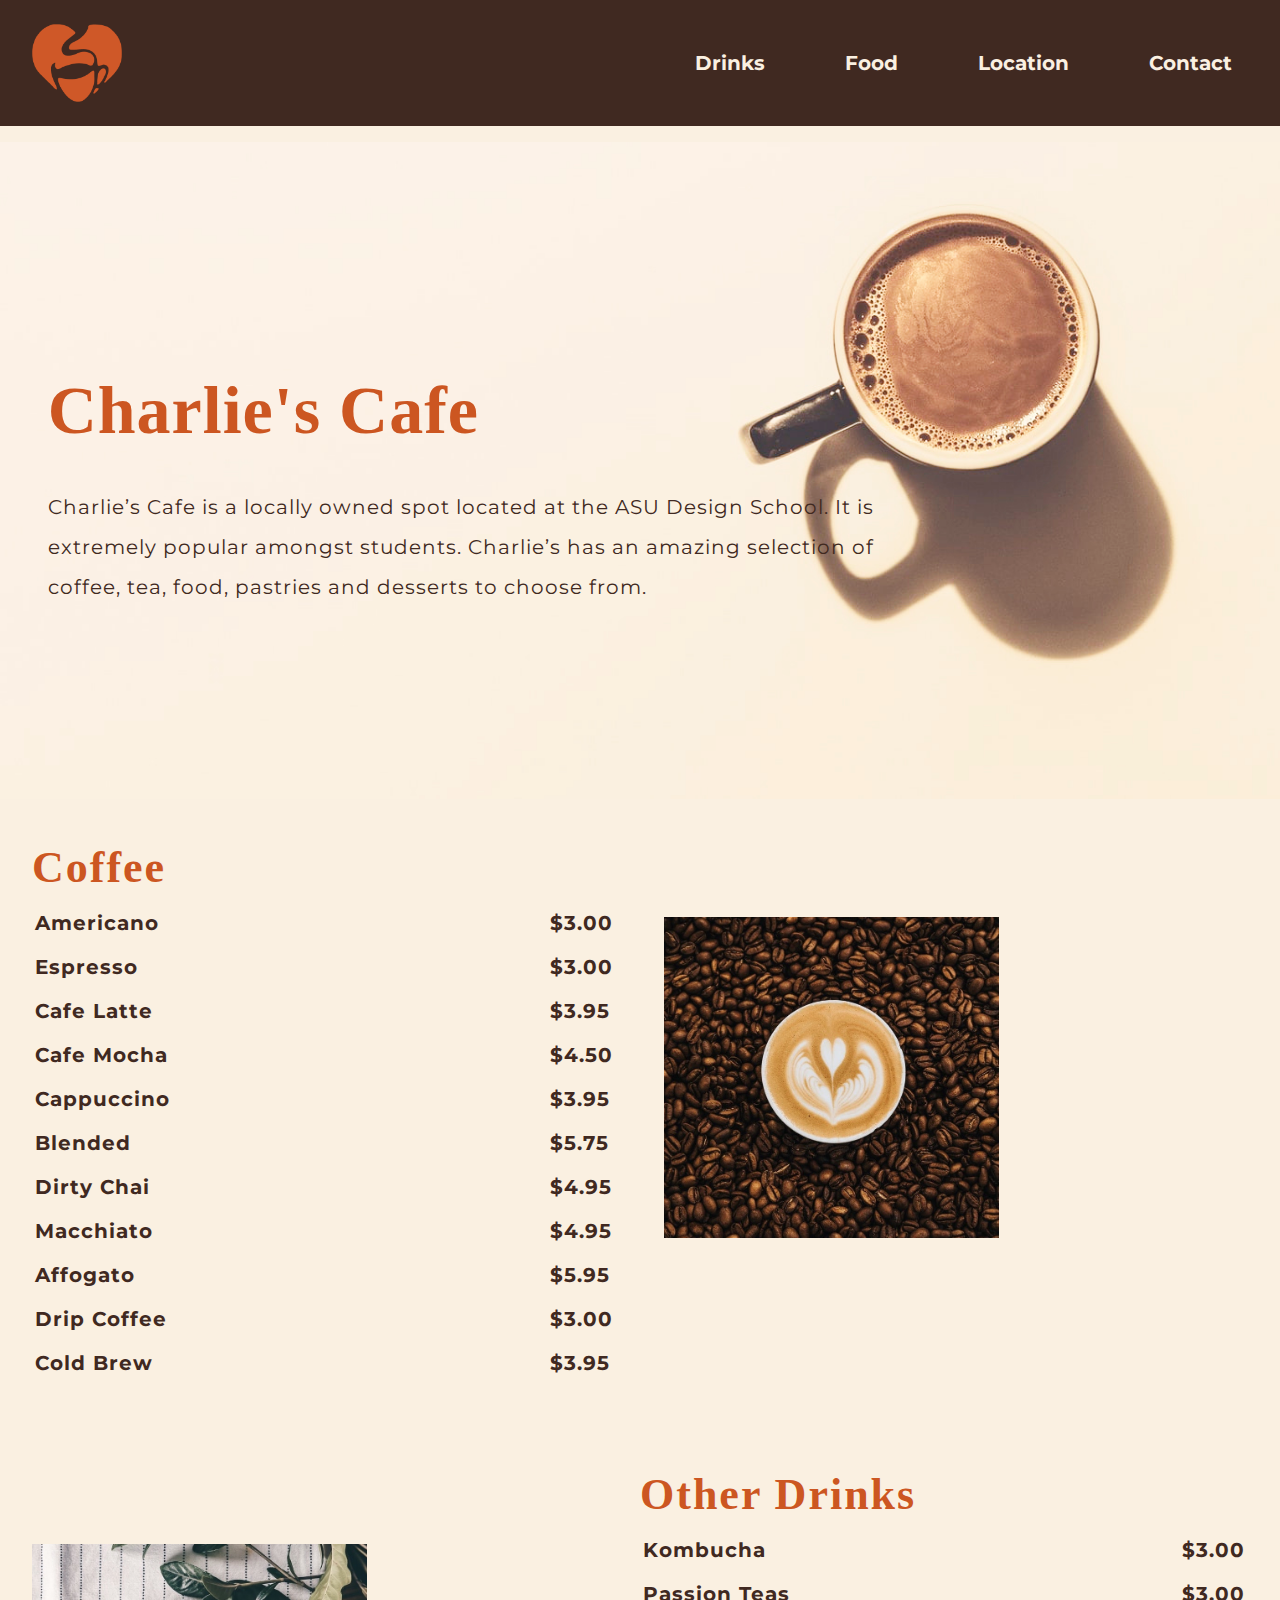
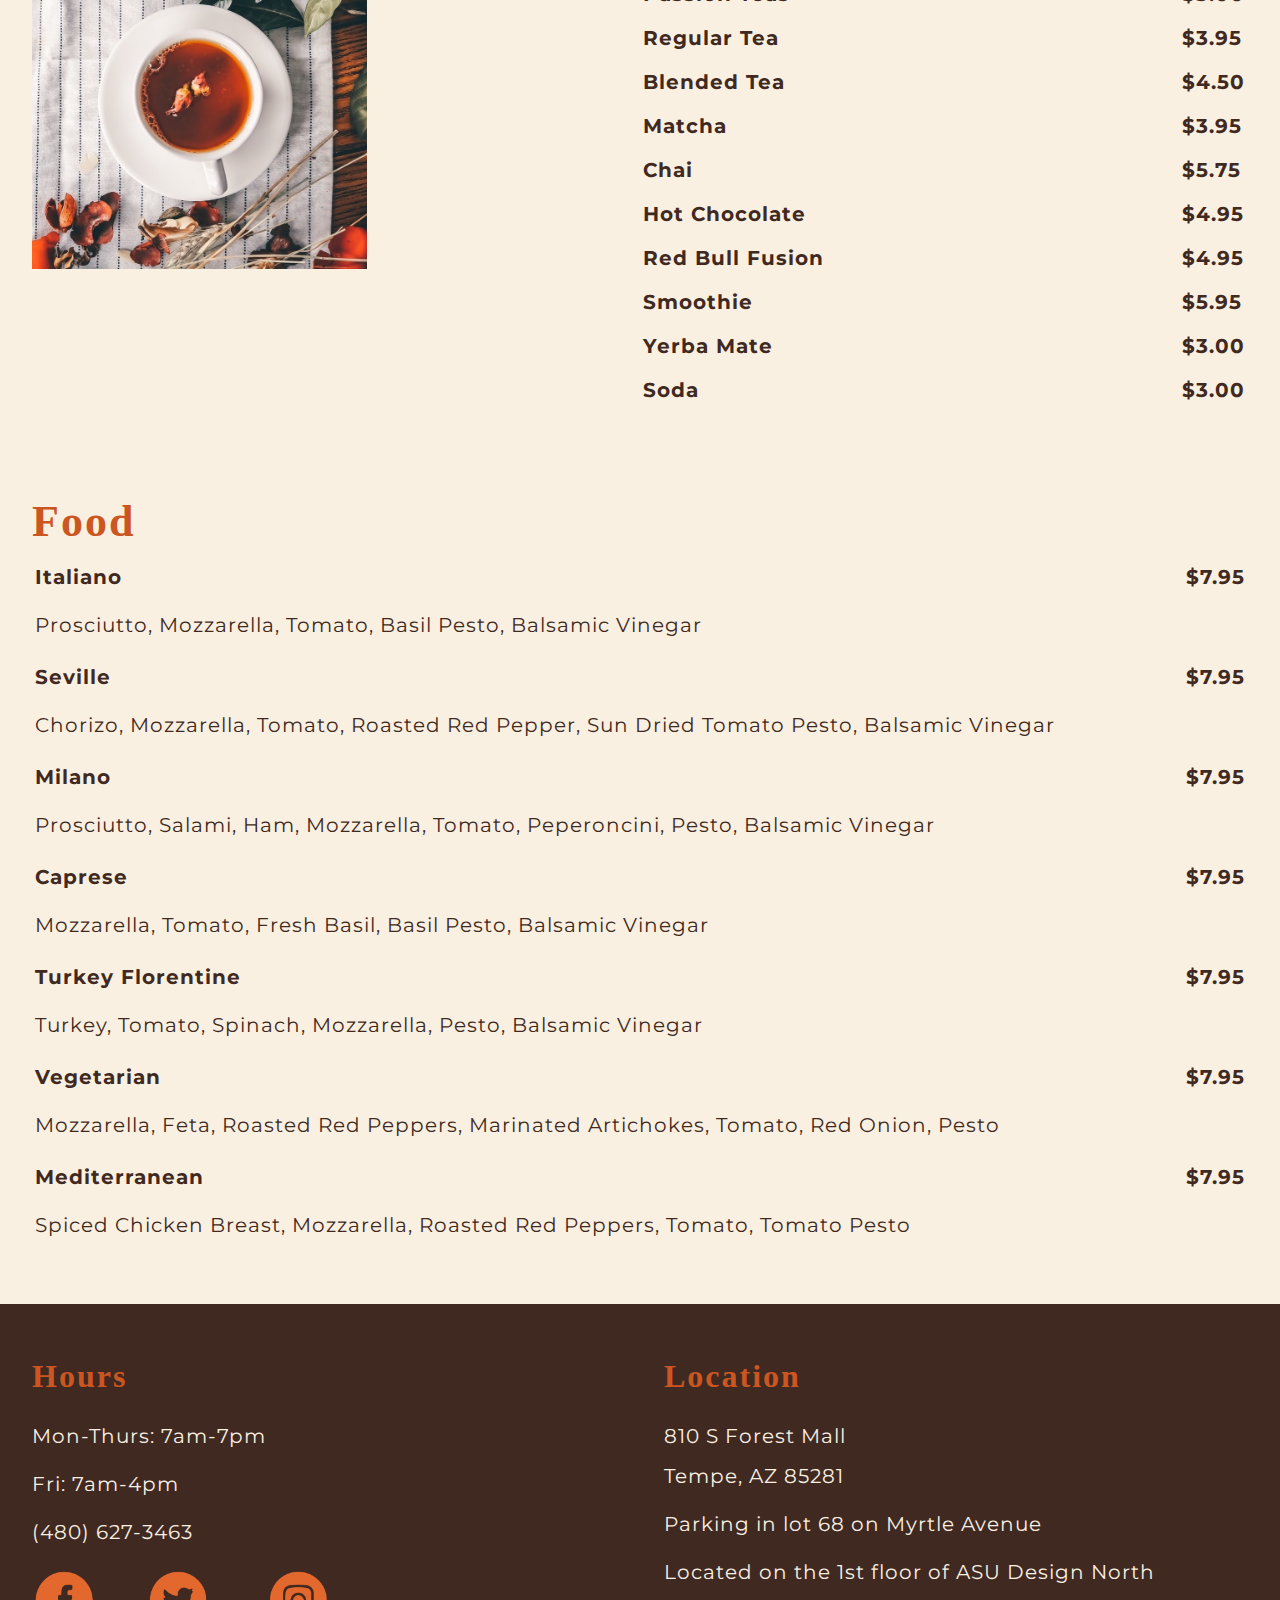
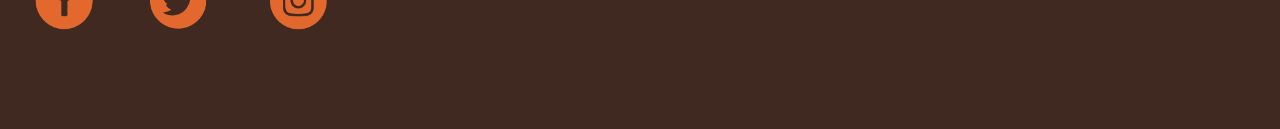
<file: charlies/index.html>
<!doctype html>
<html>

<head>
  <meta charset="utf-8">

  <title>Charlie's</title>

  <meta name="viewport" content="width=device-width, initial-scale=1">

  <!-- Load Styles -->
  <link rel="preconnect" href="https://fonts.googleapis.com">
  <link rel="preconnect" href="https://fonts.gstatic.com" crossorigin>
  <link href="https://fonts.googleapis.com/css2?family=Montserrat:wght@300&display=swap" rel="stylesheet">
  
  <link rel="stylesheet" href="css/reset.css">
  <link rel="stylesheet" href="css/styles.css">

</head>

<body>
 
    <header>
      <img src="images/logo.png" alt="logo">
      <nav>
        <ul class="links">
          <li class="drinks">
            <a href="#coffee">Drinks</a></li>
          <li><a href="#panini">Food</a></li>
          <li><a href="#location">Location</a></li>
          <li><a href="#hours">Contact</a></li>
        </ul>
      </nav>
    </header>

  
    <div>
      <div class="hero">
          <h1 class= "hero-title">Charlie's Cafe</h1>
          <p class= "hero-paragraph"> Charlie’s Cafe is a locally owned spot located at the ASU Design School. It is extremely popular amongst students. Charlie’s has an amazing selection of coffee, tea, food, pastries and desserts to choose from.</p>
        </div> 
    </div>  
    <div class=colorblock>
    </div>
  <section class="grid">
    
    <div class="two-column">
      <div id="coffee">
        <h2>Coffee</h2>
        <table>
          <tr>
            <th></th>
            <th></th>
          </tr>
          <tr>
            <td>Americano</td>
            <td class="price">$3.00</td>
          </tr>
          <tr>
            <td>Espresso</td>
            <td class="price">$3.00</td>
          </tr>
          <tr>
            <td>Cafe Latte</td>
            <td class="price">$3.95</td>
          </tr>
          <tr>
            <td>Cafe Mocha</td>
            <td class="price">$4.50</td>
          </tr>
          <tr>
            <td>Cappuccino</td>
            <td class="price">$3.95</td>
          </tr>
          <tr>
            <td>Blended</td>
            <td class="price">$5.75</td>
          </tr>
          <tr>
            <td>Dirty Chai</td>
            <td class="price">$4.95</td>
          </tr>
          <tr>
            <td>Macchiato</td>
            <td class="price">$4.95</td>
          </tr>
          <tr>
            <td>Affogato</td>
            <td class="price">$5.95</td>
          </tr>
          <tr>
            <td>Drip Coffee</td>
            <td class="price">$3.00</td>
          </tr>
          <tr>
            <td>Cold Brew</td>
            <td class="price">$3.95</td>
          </tr>
        </table>
      </div>
      <div class="coffeecup">
        <img src="images/pic.jpeg" alt="coffee">
      </div>
    </div>  

    <div class="reverse">
          <div id="tea">
            <h2>Other Drinks</h2>
            <table>
              <tr>
                <th></th>
                <th></th>
              </tr>
              <tr>
                <td>Kombucha</td>
                <td class="price">$3.00</td>
              </tr>
              <tr>
                <td>Passion Teas</td>
                <td class="price">$3.00</td>
              </tr>
              <tr>
                <td>Regular Tea</td>
                <td class="price">$3.95</td>
              </tr>
              <tr>
                <td>Blended Tea</td>
                <td class="price">$4.50</td>
              </tr>
              <tr>
                <td>Matcha</td>
                <td class="price">$3.95</td>
              </tr>
              <tr>
                <td>Chai</td>
                <td class="price">$5.75</td>
              </tr>
              <tr>
                <td>Hot Chocolate</td>
                <td class="price">$4.95</td>
              </tr>
              <tr>
                <td>Red Bull Fusion</td>
                <td class="price">$4.95</td>
              </tr>
              <tr>
                <td>Smoothie</td>
                <td class="price">$5.95</td>
              </tr>
              <tr>
                <td>Yerba Mate</td>
                <td class="price">$3.00</td>
              </tr>
              <tr>
                <td>Soda</td>
                <td class="price">$3.00</td>
              </tr>
            </table>
          </div>
          <img src="images/tea.jpeg">
    </div>

    <div>
      <div id="panini">
        <h2>Food</h2>
        <table>
          <tr>
            <th></th>
            <th></th>
          </tr>
          <tr>
            <td class="menu-col-1">Italiano<br> 
              <p>Prosciutto, Mozzarella, Tomato, Basil Pesto, Balsamic Vinegar</p>
            </td>
            <td class="price">$7.95</td>
          </tr>
          <tr>
            <td class="menu-col-2">Seville<br>
              <p>Chorizo, Mozzarella, Tomato, Roasted Red Pepper, Sun Dried Tomato Pesto, Balsamic Vinegar</p>
            </td>
            <td class="price">$7.95</td>
          </tr>
          <tr>
            <td class="menu-col-3">Milano<br>
              <p>Prosciutto, Salami, Ham, Mozzarella, Tomato, Peperoncini, Pesto, Balsamic Vinegar</p>
            </td>
            <td class="price">$7.95</td>
          </tr>
          <tr>
            <td class="menu-col-4">Caprese<br>
              <p>Mozzarella, Tomato, Fresh Basil, Basil Pesto, Balsamic Vinegar</p>
            </td>
            <td class="price">$7.95</td>
          </tr>
          <tr>
            <td class="menu-col-5">Turkey Florentine<br>
              <p>Turkey, Tomato, Spinach, Mozzarella, Pesto, Balsamic Vinegar</p>
            </td>
            <td class="price">$7.95</td>
          </tr>
          <tr>
            <td class="menu-col-6">Vegetarian<br>
              <p>Mozzarella, Feta, Roasted Red Peppers, Marinated Artichokes, Tomato, Red Onion, Pesto</p>
            </td>
            <td class="price">$7.95</td>
          </tr>
          <tr>
            <td class="menu-col-7">Mediterranean<br>
              <p>Spiced Chicken Breast, Mozzarella, Roasted Red Peppers, Tomato, Tomato Pesto</p>
            </td>
            <td class="price">$7.95</td>
          </tr>
        </table>
      </div>
    </div>
  </section>

  <footer class="grid">
    <div class="two-column">
      <div>
        <h3>Hours</h3>
        <div id="hours">
          <p>Mon-Thurs: 7am-7pm</p>
          <p>Fri: 7am-4pm</p>
          <p>(480) 627-3463</p>
          <img src="images/webicons.png" alt="socials">
        </div>
      </div>
      <div>
        <h3>Location</h3>
        <div id="location">
          <p>810 S Forest Mall<br>Tempe, AZ 85281</p>
          <p>Parking in lot 68 on Myrtle Avenue</p>
          <p>Located on the 1st floor of ASU Design North</p>
        </div>
      </div>
</div>
  </footer>
</div>  
</body>

</html>
</file>
<file: charlies/css/styles.css>
html {
    --dark-brown: #402921;
    --tan: #FAF0E1;
    --orange: #E26730;
 }
  
 body {
    font-family: 'Montserrat', sans-serif;
    background-color: #FAF0E1;
    color: var(--dark-brown);
    display: grid;
 }
 
  
 h1, h2, h3, h4, h5, h6 {
  font-family: "Yeseva-One";
  color: #CC5621;
 }
  
 h1 {
    font-family: "Yeseva-One";
    color: #CC5621;
    font-size: 68px;
    letter-spacing: 1px;
    padding-bottom: 1.5rem;
    line-height: 1.3;
    margin-top: 1rem;
 }
  
 h2 {
    font-size: 44px;
    letter-spacing: 2px;
    margin-top: 2rem;
    line-height: 1.3;
 }
  
 h3 {
    font-size: 32px;
    letter-spacing: 2px;
    margin-bottom: 2rem;
 }
  
 .hero {
    bottom: 40px;
 }

nav {
   width: 100%;
}

 .links {
    display: flex;
    justify-content: space-between;
    color: var(--tan);
    list-style: none;
    width: 100%;
    padding: 0;
 }
  
 table {
    justify-content: space-between;
    text-indent: initial;
    width: 100%;
    font-size: 20px;
    letter-spacing: 1px;
    line-height: 2;
    margin-bottom: 3rem;
}

tbody {
    display: table-row-group;
    vertical-align: top;
    border-color: inherit;
}

tr {
    font-weight: bold;
}

td:first-child {
   width: 100%;
}

 p{
    font-size: 20px;
    font-weight: normal;
    letter-spacing: 1px;
    line-height: 2;
    margin-bottom: .5rem;
    margin-top: .5rem;
 }
  

 .grid {
    display: grid;
    grid-template-columns: [full-start] minmax(2rem, 2fr) [main-start] minmax(0, 1280px) [main-end] minmax(2rem, 2fr) [full-end];
 }
  
 .grid > * {
    grid-column: main;
 }
  
 header {
    display: flex;
    justify-content: space-between;
    background-color: var(--dark-brown);
    padding: 1rem;
    flex-wrap: wrap;
 }
  
 header a {
    color:var(--tan);
    text-decoration: none;
    font-size: 20px;
    font-weight: bold;
 }
  
 header img {
    max-width: 90px;
    max-height: 100px;
    margin-top: .5rem;
    margin-left: 38%;
    margin-bottom: 1.5rem;
  }
  
 .backgroundimg {
    background-repeat: no-repeat;
    object-fit: cover;
    height: 90vh;
    width: 100vw;
    bottom: 50px;
 }

 .hero-paragraph {
    padding-left: .25rem;
    padding-bottom: 3.65rem;
}
.hero-title {
   padding-left: .25rem;
   padding-top: 7rem;
}
  
 .hero {
   background-image: url('../images/brown.jpeg');
   background-position: 58.5% 160%;
   background-repeat: no-repeat;
   padding-left: 1.9rem;
   padding-right: 7rem;
}

 .sample {
    padding: 5rem 0;
 }
  
 footer {
    background-color: var(--dark-brown);
    padding: 4rem 0;
    line-height: .5;
 }
  
 footer img{
    max-width: 300px;
    padding-bottom: 2rem;
    padding-top: 1rem;
 } 

 footer p{
    margin-bottom: 0;
 }
  

 #teamenu ul, #teamenu li {
    margin: 0;
    padding: 0;
 }
  
 #coffeemenu ul, #coffeemenu li {
    margin: 0;
    padding: 0;
 }
  
 #hours{
    color: var(--tan);
    line-height: -1;
    margin-top: 0;
 }

 #location{
   color: var(--tan);
   line-height: -1;
   margin-top: 0;
}

@media screen and (min-width: 490px) {
   .hero-paragraph {
      padding-left: .25rem;
      padding-bottom: 12rem;
  }
  .hero-title {
     padding-left: .25rem;
     padding-top: 9rem;
  }
    
   .hero {
      background-image: url('../images/brown.jpeg');
      background-position: 55% 1000%;
      background-repeat: no-repeat;
      padding-left: 1.9rem;
      padding-right: 7rem;
  }
}

 @media screen and (min-width: 768px) {
   .hero {
      background-image: url('../images/brown.jpeg');
      background-position: 40% 100%;
      background-repeat: no-repeat;
      background-size: cover;
      padding-left: 1.9rem;
      padding-right: 30%;
   }
   header img {
      max-width: 90px;
      max-height: 100px;
      margin-top: .5rem;
      margin-bottom: .5rem;
      margin-left: 1rem;
    }

   .drinks {
      margin-left: auto;
   }

   nav{
      width: auto;
   }

   header{
      align-items: center;
   }

   .links{
      gap: 5rem;
      padding-right: 2rem;
   }
   
   section img{
      margin-top: 6.9rem;
      max-width: 335px;
      max-height: 325px;
  }

    .two-column {
        display: grid;
        grid-gap: 3rem;
        grid-template-columns: 1fr 1fr;
    }
    .reverse {
        justify-content: space-between;
        display: flex;
        flex-direction: row-reverse;
        padding: 0rem;
        gap: 2rem
    }

    div#tea {
      width: 50%;
  }

 .hero-paragraph {
      padding-left: 2%;
      padding-bottom: 12rem;
  }
  .hero-title {
     padding-left: 2%;
     padding-top: 14rem;
  }
}

 @media screen and (min-width: 1300px) {
    .two-column {
        display: grid;
        grid-gap: 3rem;
        grid-template-columns: 1fr 1fr;
    }
    .reverse {
        justify-content: space-between;
        display: flex;
        flex-direction: row-reverse;
        gap: 4rem;
        padding: 0rem;
    }

    .links{
      gap: 5rem;
      padding-right: 15rem;
   }

    section img{
        margin-top: 8.1rem;
        max-width: 600px;
        max-height: 575px;
    }

    .hero {
      background-image: url('../images/brown.jpeg');
      background-repeat: no-repeat;
      background-position: center;
      background-size: cover;
      background-size: cover;
      padding-right: 50%;
    }
   
   .hero-paragraph {
      padding-left: 25%;
   }
   .hero-title {
         padding-left: 25%;
   }

    h1 {
        font-family: "Yeseva One";
        color: #CC5621;
        font-size: 90px;
        font-weight: normal;
        letter-spacing: 1px;
        padding-bottom: 1.5rem;
     }
      
     h2 {
        font-size: 60px;
        letter-spacing: 2px;
        margin-top: 2rem;
     }
      
     h3 {
        font-size: 40px;
        letter-spacing: 2px;
        margin-bottom: 2rem;
     }

     p{
        font-size: 25px;
        font-weight: normal;
        letter-spacing: 1px;
        line-height: 2;
        margin-bottom: .5rem;
        margin-top: .5rem;
     }
     table {
        justify-content: space-between;
        text-indent: initial;
        width: 100%;
        font-size: 25px;
        letter-spacing: 1px;
        line-height: 2;
        margin-bottom: 3rem;
    }
    header {
        font-size: 25px;
        font-weight: bold;
    }
    footer {
        font-size: 25px;
    }
    header img {
       margin-left: 13.5rem;
    }
 }
</file>
